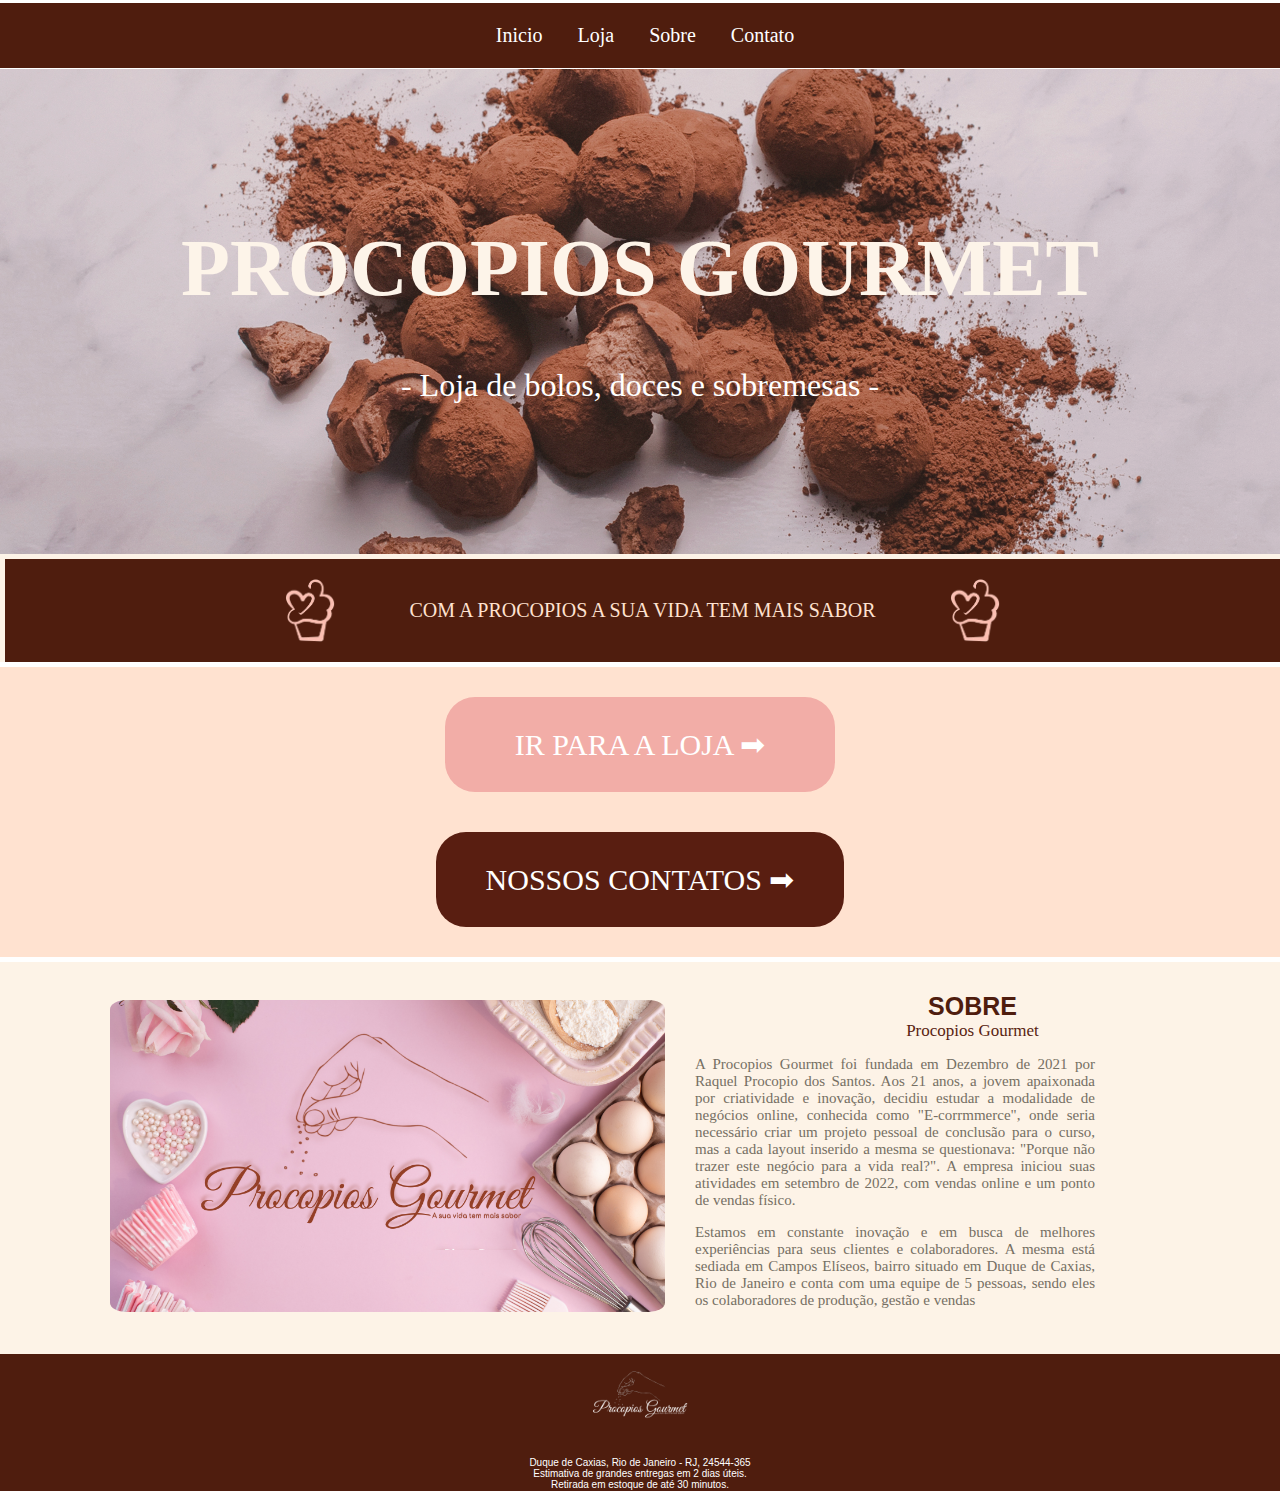
<file: index.html>
<!DOCTYPE html>
<html lang="pt-br">
<head>
    <meta charset="UTF-8">
    <meta name="viewport" content="width=device-width, initial-scale=1.0">
    <title>Procopios Gourmet - Confeitaria </title>
    <meta name="description" content="Procopios Gourmet oferece uma seleção de bolos de festas, tortas, doces em geral, feitos com os melhores ingredientes e em Duque de Caxias.">
    <link rel="canonical" href="https://www.procopiosgourmet.com.br/">
    <link rel="stylesheet" href="style-index.css">
</head>
<body> 


<header>
    <nav class="menu"> <!-- BARRA DE NAVEGAÇÃO -->
        <ul>
            <a class="menu-item" href="index.html"> Inicio </a>
            <a class="menu-item"href="loja.html"> Loja </a>
            <a class="menu-item" href="#sobre"> Sobre </a>
            <a class="menu-item" href="contato.html"> Contato </a>
        </ul>
    </nav>
</header>

<main> <!--CONTEUDO PRINCIPAL-->
    <div class="principal"; style="text-align: center;"> <!--Centraliza todos os itens de pirncipal-->
        <h1 class="principal-titulo"> PROCOPIOS GOURMET</h1>
        <P class="principal-legenda"> - Loja de bolos, doces e sobremesas - </P> <br>
    </div>

    
    <section class="cta">
        <div class="container">
          <img src="imagens/index/cupcakee.png" alt="mini cupcake" class="cupcake1">
          <h5 class="cta-texto">COM A PROCOPIOS A SUA VIDA TEM MAIS SABOR</h5>
          <img src="imagens/index/cupcakee.png" alt="mini cupcake" class="cupcake2">
        </div>
      </section>
    
<!--BOTOES DE DIRECIONAMENTO-->
    <div class="direcionamento"; style="text-align: center;"> 
        <form action="loja.html" method="get">
        <button type="submit" class="loja1" >IR PARA A LOJA ➡︎</button> </form>

        <form action="contato.html" method="get">
        <button type="submit" class="contato1"> NOSSOS CONTATOS ➡︎ </button>  </form>
    </div>     
</body>

<!--SOBRE-->
    <section class="sobre-principal" id="sobre-principal">
        <div class="sobre-logo">
            <img src="imagens/index/Sobre.png"  alt="Logo da Rouge Gourmet" >  
        </div>
        <div class="sobre-text">
            <h1>SOBRE</h1> 
            <h2>Procopios Gourmet</h2> 
            <p> A Procopios Gourmet foi fundada em Dezembro de 2021 por Raquel Procopio dos Santos. Aos 21 anos, a jovem apaixonada por criatividade e inovação, decidiu estudar a modalidade de negócios online, conhecida como "E-corrmmerce", onde seria necessário criar um projeto pessoal de conclusão para o curso, mas a cada layout inserido a mesma se questionava: "Porque não trazer este negócio para a vida real?". A empresa iniciou suas atividades em setembro de 2022, com vendas online e um ponto de vendas físico.</p>

            <p> Estamos em constante inovação e em busca de melhores experiências para seus clientes e colaboradores. A mesma está sediada em Campos Elíseos, bairro situado em Duque de Caxias, Rio de Janeiro e conta com uma equipe de 5 pessoas, sendo eles os colaboradores de produção, gestão e vendas</p>
            </div>
    </section>
    </div>

<footer> <!--RODAPÉ-->
    <div class="logo">
        <img src="imagens/index/LOGO _ RODAPE.png". width="100px">
      </div>
    <div class="address">Duque de Caxias, Rio de Janeiro - RJ, 24544-365 <br>            
        Estimativa de grandes entregas em 2 dias úteis.<br>            
        Retirada em estoque de até 30 minutos.</h5>
</footer>
</main>
</html>
</file>
<file: style-index.css>
@font-face {
  font-family: "Playfair Display";
  src: url("https://fonts.googleapis.com/css2?family=Cinzel:wght@400..900&family=Playfair+Display+SC:ital,wght@0,400;0,700;0,900;1,400;1,700;1,900&family=Playfair+Display:ital,wght@0,400..900;1,400..900&display=swap");
}

@font-face {
  font-family: "Cinzel";
  src: url("https://fonts.googleapis.com/css2?family=Cinzel:wght@400..900&display=swap");
}

@font-face {
  font-family: "Chelsea Market";
  src: url("https://fonts.googleapis.com/css2?family=Chelsea+Market&family=Cinzel:wght@400..900&display=swap");
}

@font-face {
  font-family: 'Avenir Light';
  src: url('fonts/avenir-light.woff2') format('woff2'),
       url('fonts/avenir-light.woff') format('woff'),
       url('fonts/avenir-light.ttf') format('truetype');}


html,body, footer {margin: 0;}

 /* Config. da barra de navegação */
.menu {
 
  background-color: #4f1d0e;
  text-align: center;
  padding: 1px 2px;
  font-size: 20px;
  margin-top: 3px;
  margin-bottom: 1px;

}
.menu-item {
  color: white;
  text-decoration: none; 
  margin-right: 30px; 
}
.menu-item:hover {
  color: #f2ada7; 
}

/* CONFIG. DA PRINCIPAL */
.principal {
  padding: 100px; 
  background-image: url(imagens/index/PRINCIPAL1.png);
  background-size: cover; 
  background-position: center;
  background-repeat: no-repeat; 
  opacity: 0.9;
}

/* BANNER PRINCIPAL - INICIO */
.principal-titulo {
  font-family: "Playfair Display", "Times New Roman", Times, serif;
  font-size: 5rem;
  color: #fdf3e7;
  text-align: center;
  word-wrap: break-word;
}

.principal-legenda {
  font-family: "Playfair Display", "Times New Roman", Times, serif;
  font-size: 2rem;
  color: white;
}

/* CONFIG. DA CTA  FRASE CENTRAL */
.cta {
  background-color: #4F1D0E;
  text-align: center;
  padding: 20px;
  border-top: 5px solid #fdf3e7; 
  border-left: 5px solid #fdf3e7; 
}

.cta-texto{
  font-size: 20px;
  font-family: "Cinzel", serif;
  font-style: normal; 
  font-weight: 100;
  color: #ffe2d0;
  margin-top: 5px; 
  margin-bottom: 5px;
}

.container {
  display: flex;
  justify-content: space-between; 
  align-items: center;
}

 /* Icone de cupcake */
.cupcake1 { 
 
  width: 50px;
  height: auto;
  margin-left: 260px;
}

.cupcake2 {
  width: 50px;
  height: auto;
  margin-right: 260px;
}


/* ESTILIZAÇÃO DA LOJA */
  
.titulo{
  padding: 15px; 
  font-family: "Playfair Display";
  text-align: center;
  font-size: 40px;
  font-style: normal;
  font-weight: 100;
  color: #4F1D0E;
  margin-top: 1px; 
  margin-bottom: 5px; 
}


/*BOTOES DE DIRECIONAMENTO */
.direcionamento {
  padding: 10px; 
  background-color: #ffe2d0;
  font-size: 30px;
  text-align: center;
  margin-top: 5px; 
  margin-bottom: 5px; 
}

.loja1 {
  background-color: #f2ada7; 
  border: none; 
  color: white; 
  padding: 30px 70px; 
  text-align: center; 
  text-decoration: none; 
  display: inline-block; 
  font-size: 30px; 
  margin: 20px; 
  cursor: pointer; 
  border-radius: 30px; 
  font-family: "Chelsea Maket";
}

.loja1:hover {
  background-color: #0c5700;
  color: white;
}
.contato1 {
  background-color: #591e11; 
  border: none; 
  color: white; 
  padding: 30px 50px; 
  text-align: center; 
  text-decoration: none; 
  display: inline-block;
  font-size: 30px; 
  margin: 20px; 
  cursor: pointer; 
  border-radius: 30px; 
  font-family: "Chelsea Maket";
}

.contato1:hover {
  background-color: #0c5700;
  color: white;
}


/*SOBRE */
.sobre-principal {
  background-color: #FDF3E7;
  display: flex; 
  justify-content: center; 
  align-items: center; 
  padding: 20px; 
  padding-left: 100px; 
  box-sizing: border-box;
  flex-wrap: wrap; 

}
.sobre-logo, .sobre-text {
  flex: 1; 
  min-width: 250px; 
  margin: 10px;
}
.sobre-logo img {
  width: 100%; 
  height: auto; 
  border-radius: 3%;
  margin-right: 20px;
}

.sobre-text {
  text-align: center;
  margin-left: 20px;
}
.sobre-text h1 {
  font-size: 25px;
  font-family: Arial, Helvetica, sans-serif;
  font-style: normal; 
  color: #4F1D0E;
  margin: 0;
}

.sobre-text h2 {
  font-size: 17px;
  font-family: "Cinzel", serif;
  font-style: normal; 
  font-weight: 100;
  color: #591e11;
  margin: 0 0 10px 0;
}

.sobre-text p {
  text-align: justify;
  font-size: 15px;
  font-family: "Cinzel", serif; 
  font-weight: 100;
  color: #756F63;
  max-width: 400px
  
}





/* Estilo para o rodapé */
footer {
  background-color: #4f1d0e;
  color: white;
  font-size: 10px;
  padding: 1px; /* Espaçamento interno */
  text-align: center; /* Alinhamento do texto */
  font-weight: 500;
  font-family: Arial, Helvetica, sans-serif;
}
.logo {
  align-self: flex-end;
}
</file>
